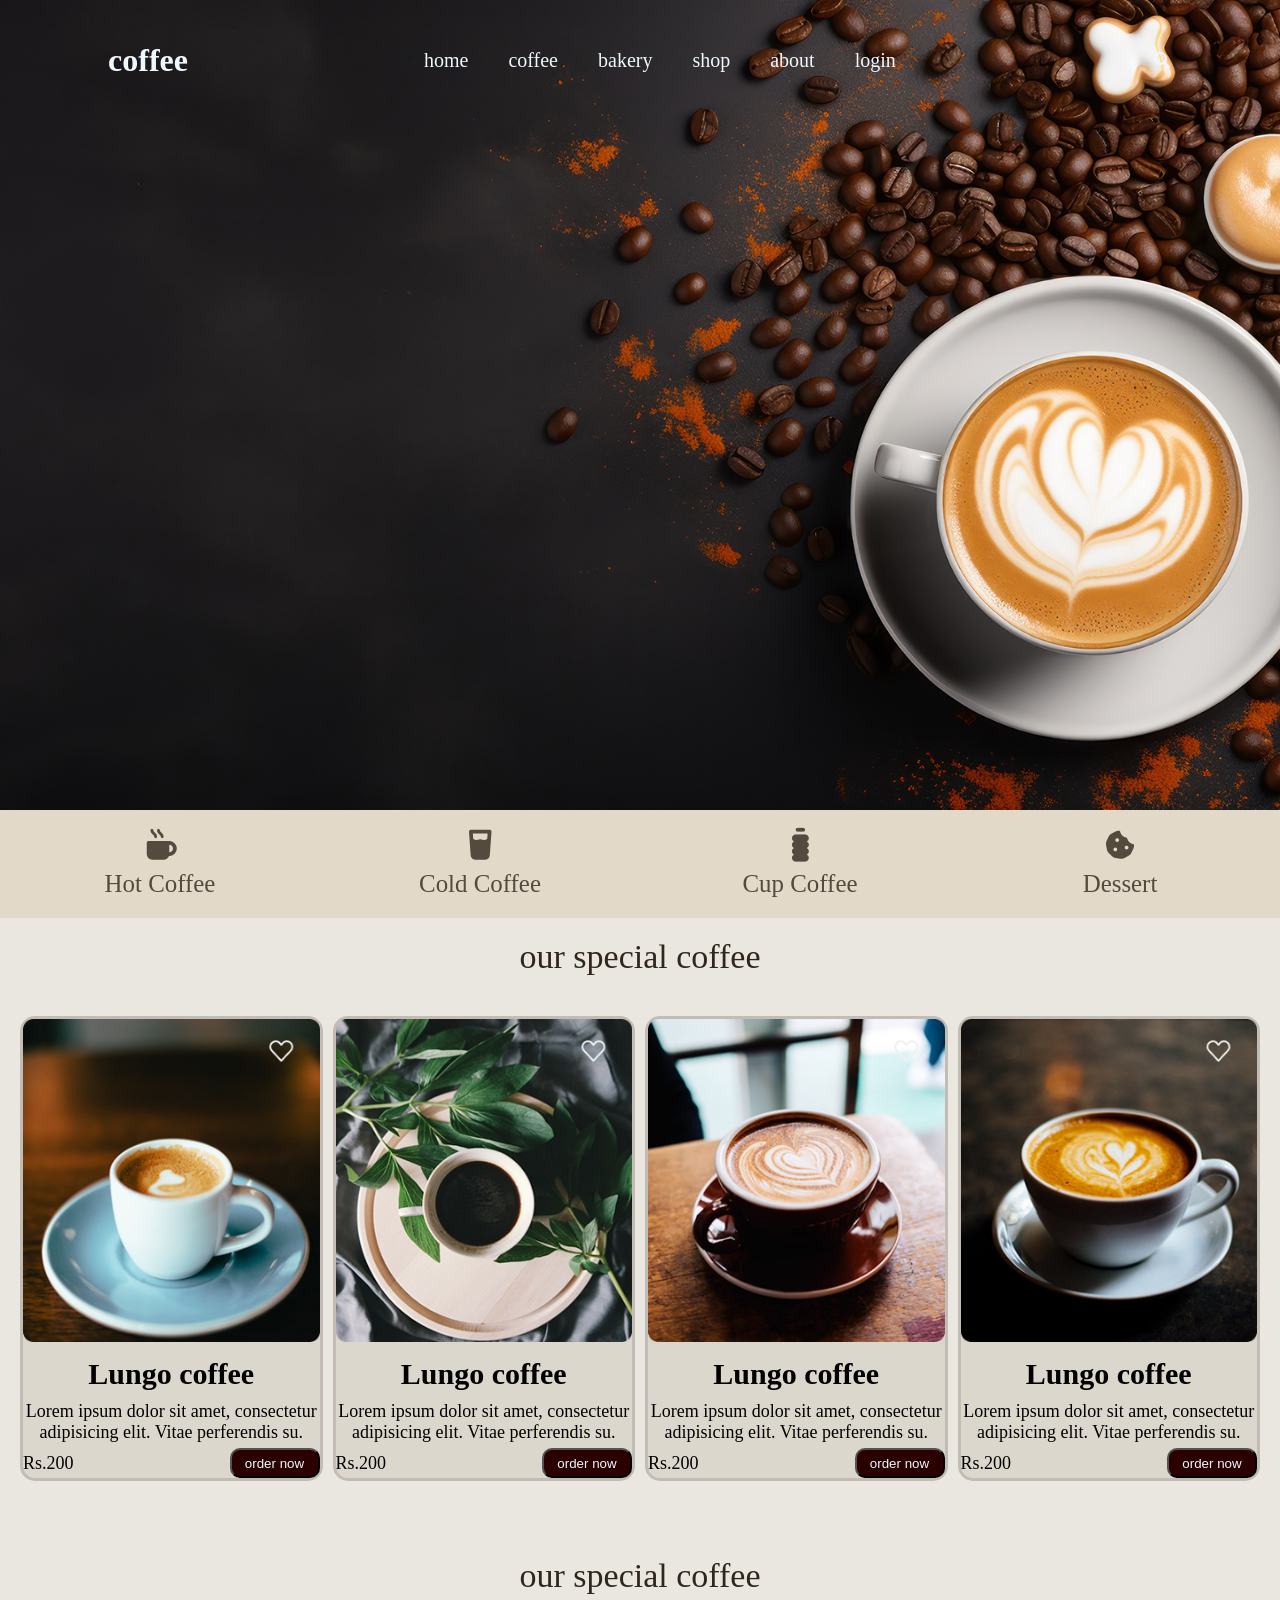
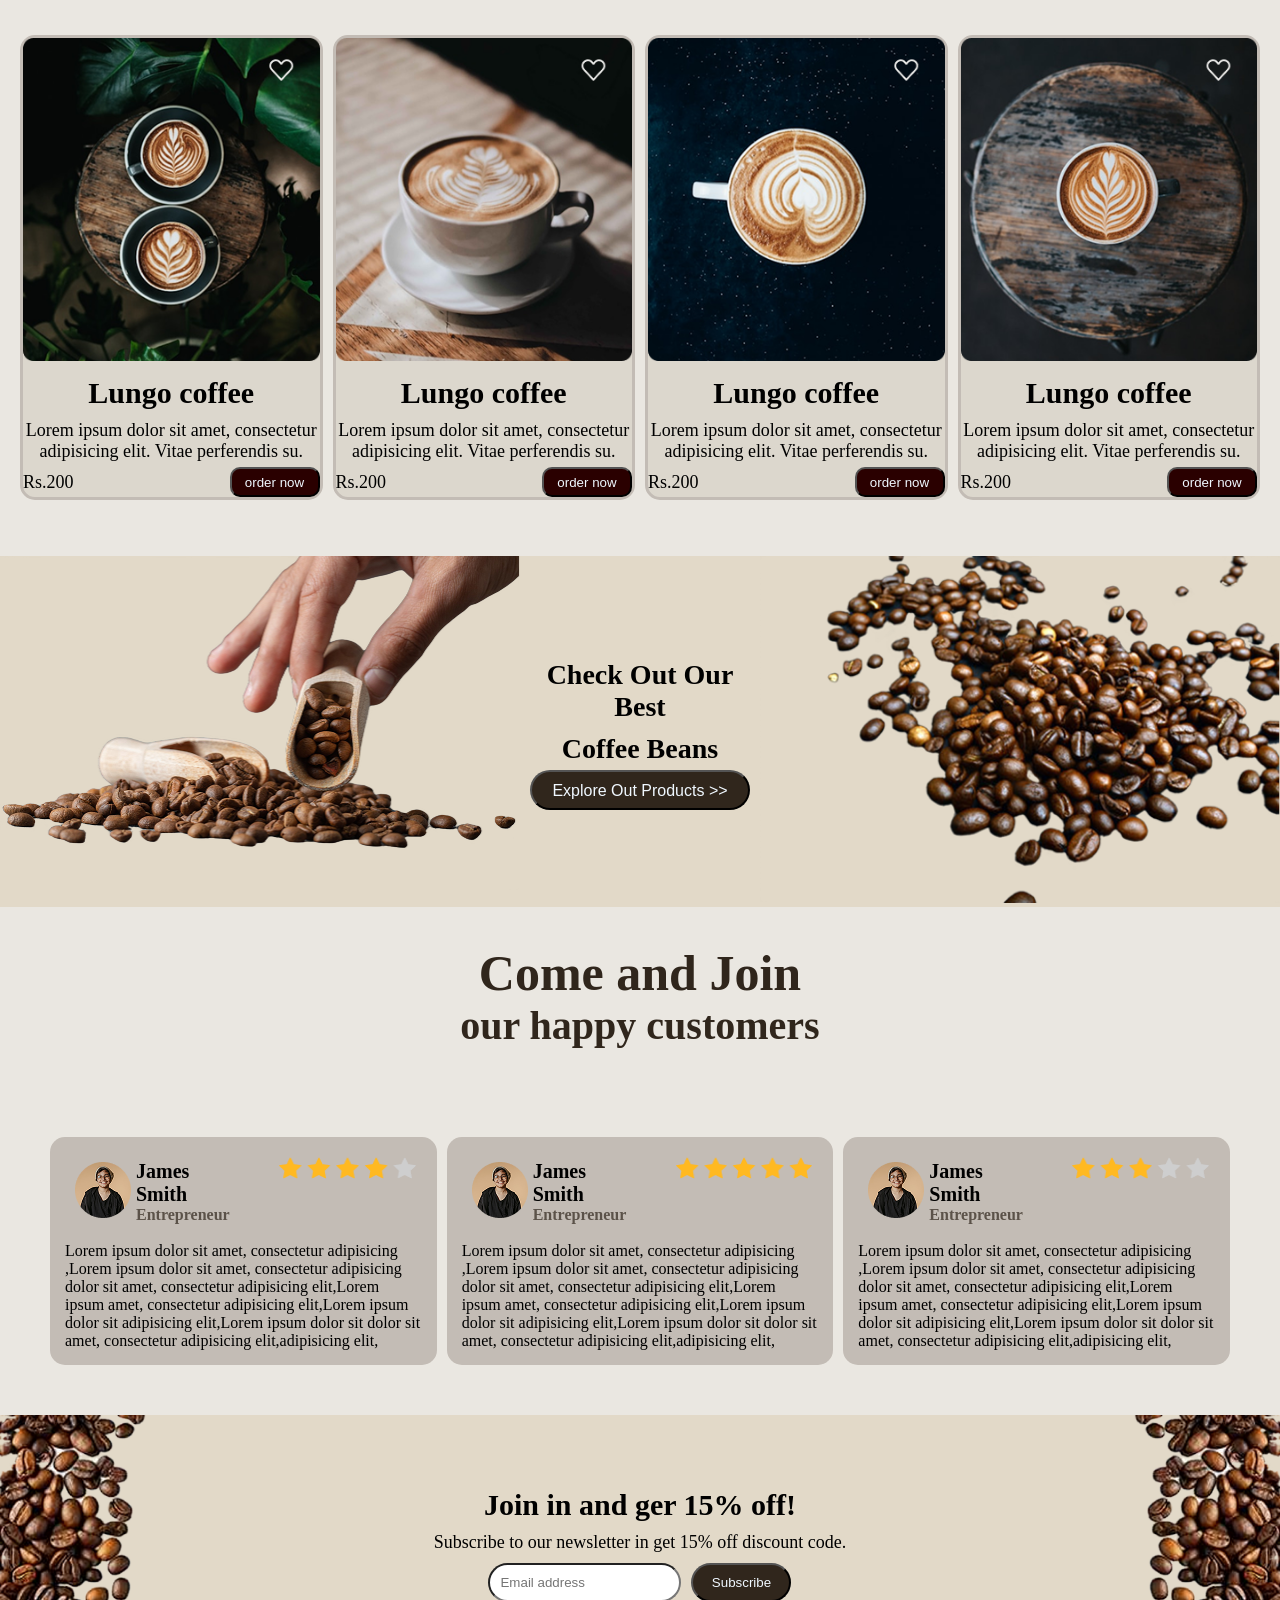
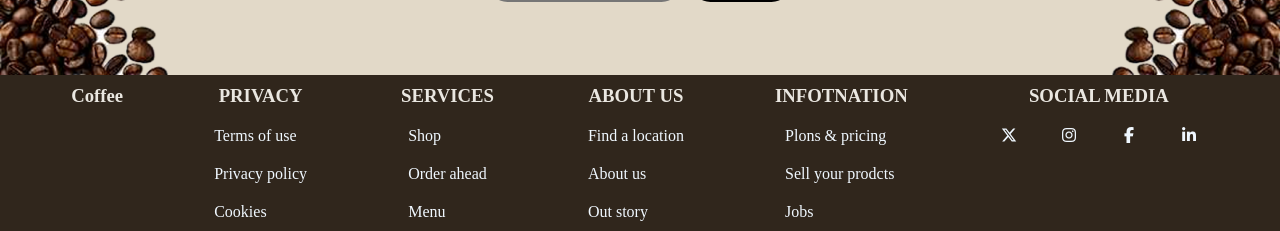
<file: index.html>
<!doctype html>
<html lang="en">
  <head>
    <meta charset="UTF-8" />
    <meta name="viewport" content="width=device-width, initial-scale=1.0" />
    <title>coffee menu</title>
    <!-- stayle css -->
    <link rel="stylesheet" href="css/stayle.css" />
    <!-- icon -->
    <link rel="stylesheet" href="css/all.min.css" />
    <!-- fonts style  -->
    <!-- font1 -->
    <link rel="preconnect" href="https://fonts.googleapis.com" />
    <link rel="preconnect" href="https://fonts.gstatic.com" crossorigin />
    <link
      href="https://fonts.googleapis.com/css2?family=Playfair+Display:ital,wght@0,400..900;1,400..900&display=swap"
      rel="stylesheet"
    />
  </head>
  <body>
    <div class="first_page">
      <div class="backgimg">
        <div class="container">
          <div class="header">
            <h1>coffee</h1>
            <input type="checkbox" id="sidebar-active" />
            <label for="sidebar-active" class="toggle-btn"
              ><i class="fa-solid fa-bars togglee"></i
            ></label>
            <div class="links-container">
              <label for="sidebar-active"
                ><i class="fa-solid fa-x x"></i
              ></label>
              <nav>
                <a href="#">home</a>
                <a href="#">coffee</a>
                <a href="#">bakery</a>
                <a href="#">shop</a>
                <a href="#">about</a>
                <a href="#">login</a>
              </nav>
            </div>
            <i class="fa-solid fa-magnifying-glass serch"></i>
          </div>
        </div>
      </div>
    </div>
    <!-- start small contanent -->
    <div class="sta">
      <div class="container">
        <div class="picon">
          <i class="fa-solid fa-mug-hot"></i>
          <h5>Hot Coffee</h5>
        </div>
        <div class="picon">
          <i class="fa-solid fa-glass-water"></i>
          <h5>Cold Coffee</h5>
        </div>
        <div class="picon">
          <i class="fa-solid fa-bottle-water"></i>
          <h5>Cup Coffee</h5>
        </div>
        <div class="picon">
          <i class="fa-solid fa-cookie-bite"></i>
          <h5>Dessert</h5>
        </div>
      </div>
    </div>
    <!-- end small contanent -->
    <div class="Title"><h3>our special coffee</h3></div>
    <div class="roll">
      <div class="galary">
        <img src="imags/Group 9.png" alt="" />
        <h4>Lungo coffee</h4>
        <p>
          Lorem ipsum dolor sit amet, consectetur adipisicing elit. Vitae
          perferendis su.
        </p>
        <div class="pebut">
          <p>Rs.200</p>
          <button>order now</button>
        </div>
      </div>
      <div class="galary">
        <img src="imags/Group 9 (1).png" alt="" />
        <h4>Lungo coffee</h4>
        <p>
          Lorem ipsum dolor sit amet, consectetur adipisicing elit. Vitae
          perferendis su.
        </p>
        <div class="pebut">
          <p>Rs.200</p>
          <button>order now</button>
        </div>
      </div>
      <div class="galary">
        <img src="imags/Group 9 (2).png" alt="" />
        <h4>Lungo coffee</h4>
        <p>
          Lorem ipsum dolor sit amet, consectetur adipisicing elit. Vitae
          perferendis su.
        </p>
        <div class="pebut">
          <p>Rs.200</p>
          <button>order now</button>
        </div>
      </div>
      <div class="galary">
        <img src="imags/Group 9 (3).png" alt="" />
        <h4>Lungo coffee</h4>
        <p>
          Lorem ipsum dolor sit amet, consectetur adipisicing elit. Vitae
          perferendis su.
        </p>
        <div class="pebut">
          <p>Rs.200</p>
          <button>order now</button>
        </div>
      </div>
    </div>
    <!-- roll2 -->
    <div class="Title"><h3>our special coffee</h3></div>
    <div class="roll">
      <div class="galary">
        <img src="imags/Group 9 (5).png" alt="" />
        <h4>Lungo coffee</h4>
        <p>
          Lorem ipsum dolor sit amet, consectetur adipisicing elit. Vitae
          perferendis su.
        </p>
        <div class="pebut">
          <p>Rs.200</p>
          <button>order now</button>
        </div>
      </div>
      <div class="galary">
        <img src="imags/Group 9 (6).png" alt="" />
        <h4>Lungo coffee</h4>
        <p>
          Lorem ipsum dolor sit amet, consectetur adipisicing elit. Vitae
          perferendis su.
        </p>
        <div class="pebut">
          <p>Rs.200</p>
          <button>order now</button>
        </div>
      </div>
      <div class="galary">
        <img src="imags/Group 9 (7).png" alt="" />
        <h4>Lungo coffee</h4>
        <p>
          Lorem ipsum dolor sit amet, consectetur adipisicing elit. Vitae
          perferendis su.
        </p>
        <div class="pebut">
          <p>Rs.200</p>
          <button>order now</button>
        </div>
      </div>
      <div class="galary">
        <img src="imags/Group 9 (8).png" alt="" />
        <h4>Lungo coffee</h4>
        <p>
          Lorem ipsum dolor sit amet, consectetur adipisicing elit. Vitae
          perferendis su.
        </p>
        <div class="pebut">
          <p>Rs.200</p>
          <button>order now</button>
        </div>
      </div>
    </div>
    <!-- end roll  -->
    <!-- start smallcon2 -->
    <div class="smallcon2">
      <div class="dmg">
        <img src="imags/65646 1.png" alt="" />
      </div>
      <div class="con">
        <h3>Check Out Our Best</h3>
        <h3>Coffee Beans</h3>
        <button>Explore Out Products >></button>
      </div>
      <div class="dmg">
        <img src="imags/istockphoto-1128469742-612x612 1.png" alt="" />
      </div>
    </div>
    <!-- end smallcon2 -->
    <!-- strat Review -->
    <div class="title2">
      <h2>Come and Join</h2>
      <h3>our happy customers</h3>
    </div>
    <div class="Review">
      <!-- cards -->
      <div class="custamer">
        <!-- for profaiel name stars -->
        <div class="box">
          <!-- for profaile name -->
          <div class="picnam">
            <div class="sr">
              <img src="imags/Ellipse 2.png" alt="" />
            </div>
            <div class="hdiv">
              <h3>James Smith</h3>
              <h4>Entrepreneur</h4>
            </div>
          </div>
          <div class="stras">
            <img src="imags/Group 16 (1).png" alt="" />
          </div>
        </div>
        <div class="pdiv2">
          <p>
            Lorem ipsum dolor sit amet, consectetur adipisicing ,Lorem ipsum
            dolor sit amet, consectetur adipisicing dolor sit amet, consectetur
            adipisicing elit,Lorem ipsum amet, consectetur adipisicing
            elit,Lorem ipsum dolor sit adipisicing elit,Lorem ipsum dolor sit
            dolor sit amet, consectetur adipisicing elit,adipisicing elit,
          </p>
        </div>
      </div>
      <!-- cards -->
      <div class="custamer">
        <!-- for profaiel name stars -->
        <div class="box">
          <!-- for profaile name -->
          <div class="picnam">
            <div class="sr">
              <img src="imags/Ellipse 2.png" alt="" />
            </div>
            <div class="hdiv">
              <h3>James Smith</h3>
              <h4>Entrepreneur</h4>
            </div>
          </div>
          <div class="stras">
            <img src="imags/Group 16.png" alt="" />
          </div>
        </div>
        <div class="pdiv2">
          <p>
            Lorem ipsum dolor sit amet, consectetur adipisicing ,Lorem ipsum
            dolor sit amet, consectetur adipisicing dolor sit amet, consectetur
            adipisicing elit,Lorem ipsum amet, consectetur adipisicing
            elit,Lorem ipsum dolor sit adipisicing elit,Lorem ipsum dolor sit
            dolor sit amet, consectetur adipisicing elit,adipisicing elit,
          </p>
        </div>
      </div>
      <!-- cards -->
      <div class="custamer">
        <!-- for profaiel name stars -->
        <div class="box">
          <!-- for profaile name -->
          <div class="picnam">
            <div class="sr">
              <img src="imags/Ellipse 2.png" alt="" />
            </div>
            <div class="hdiv">
              <h3>James Smith</h3>
              <h4>Entrepreneur</h4>
            </div>
          </div>
          <div class="stras">
            <img src="imags/Group 16 (2).png" alt="" />
          </div>
        </div>
        <div class="pdiv2">
          <p>
            Lorem ipsum dolor sit amet, consectetur adipisicing ,Lorem ipsum
            dolor sit amet, consectetur adipisicing dolor sit amet, consectetur
            adipisicing elit,Lorem ipsum amet, consectetur adipisicing
            elit,Lorem ipsum dolor sit adipisicing elit,Lorem ipsum dolor sit
            dolor sit amet, consectetur adipisicing elit,adipisicing elit,
          </p>
        </div>
      </div>
    </div>
    <!-- serch  -->
    <div class="search">
      <div class="pic">
        <img src="imags/download 1.png" alt="" />
      </div>
      <div class="serac">
        <div class="dh">
          <h2>Join in and ger 15% off!</h2>
          <h3>Subscribe to our newsletter in get 15% off discount code.</h3>
        </div>
        <div class="src">
          <input type="search" id="j" placeholder="Email address" />
          <button>Subscribe</button>
        </div>
      </div>
      <div class="pic">
        <img src="imags/download 2.png" alt="" />
      </div>
    </div>
    <!-- search end -->
    <!-- start footer  -->
    <footer>
      <div class="container">
        <h3>Coffee</h3>
      </div>
      <div class="container">
        <h3>PRIVACY</h3>
        <ul>
          <li><a href="">Terms of use</a></li>
          <li><a href="">Privacy policy</a></li>
          <li><a href="">Cookies</a></li>
        </ul>
      </div>
      <div class="container">
        <h3>SERVICES</h3>
        <ul>
          <li><a href="">Shop</a></li>
          <li><a href="">Order ahead</a></li>
          <li><a href="">Menu</a></li>
        </ul>
      </div>
      <div class="container">
        <h3>ABOUT US</h3>
        <ul>
          <li><a href="">Find a location</a></li>
          <li><a href="">About us</a></li>
          <li><a href="">Out story</a></li>
        </ul>
      </div>
      <div class="container">
        <h3>INFOTNATION</h3>
        <ul>
          <li><a href="">Plons & pricing</a></li>
          <li><a href="">Sell your prodcts</a></li>
          <li><a href="">Jobs</a></li>
        </ul>
      </div>
      <div class="container social-links">
        <h3>SOCIAL MEDIA</h3>
        <ul>
          <li>
            <a href=""><i class="fa-brands fa-x-twitter"></i></a>
          </li>
          <li>
            <a href=""><i class="fa-brands fa-instagram"></i></a>
          </li>
          <li>
            <a href=""><i class="fa-brands fa-facebook-f"></i></a>
          </li>
          <li>
            <a href=""><i class="fa-brands fa-linkedin-in"></i></a>
          </li>
        </ul>
      </div>
    </footer>
    <!-- end footer  -->
  </body>
</html>
</file>
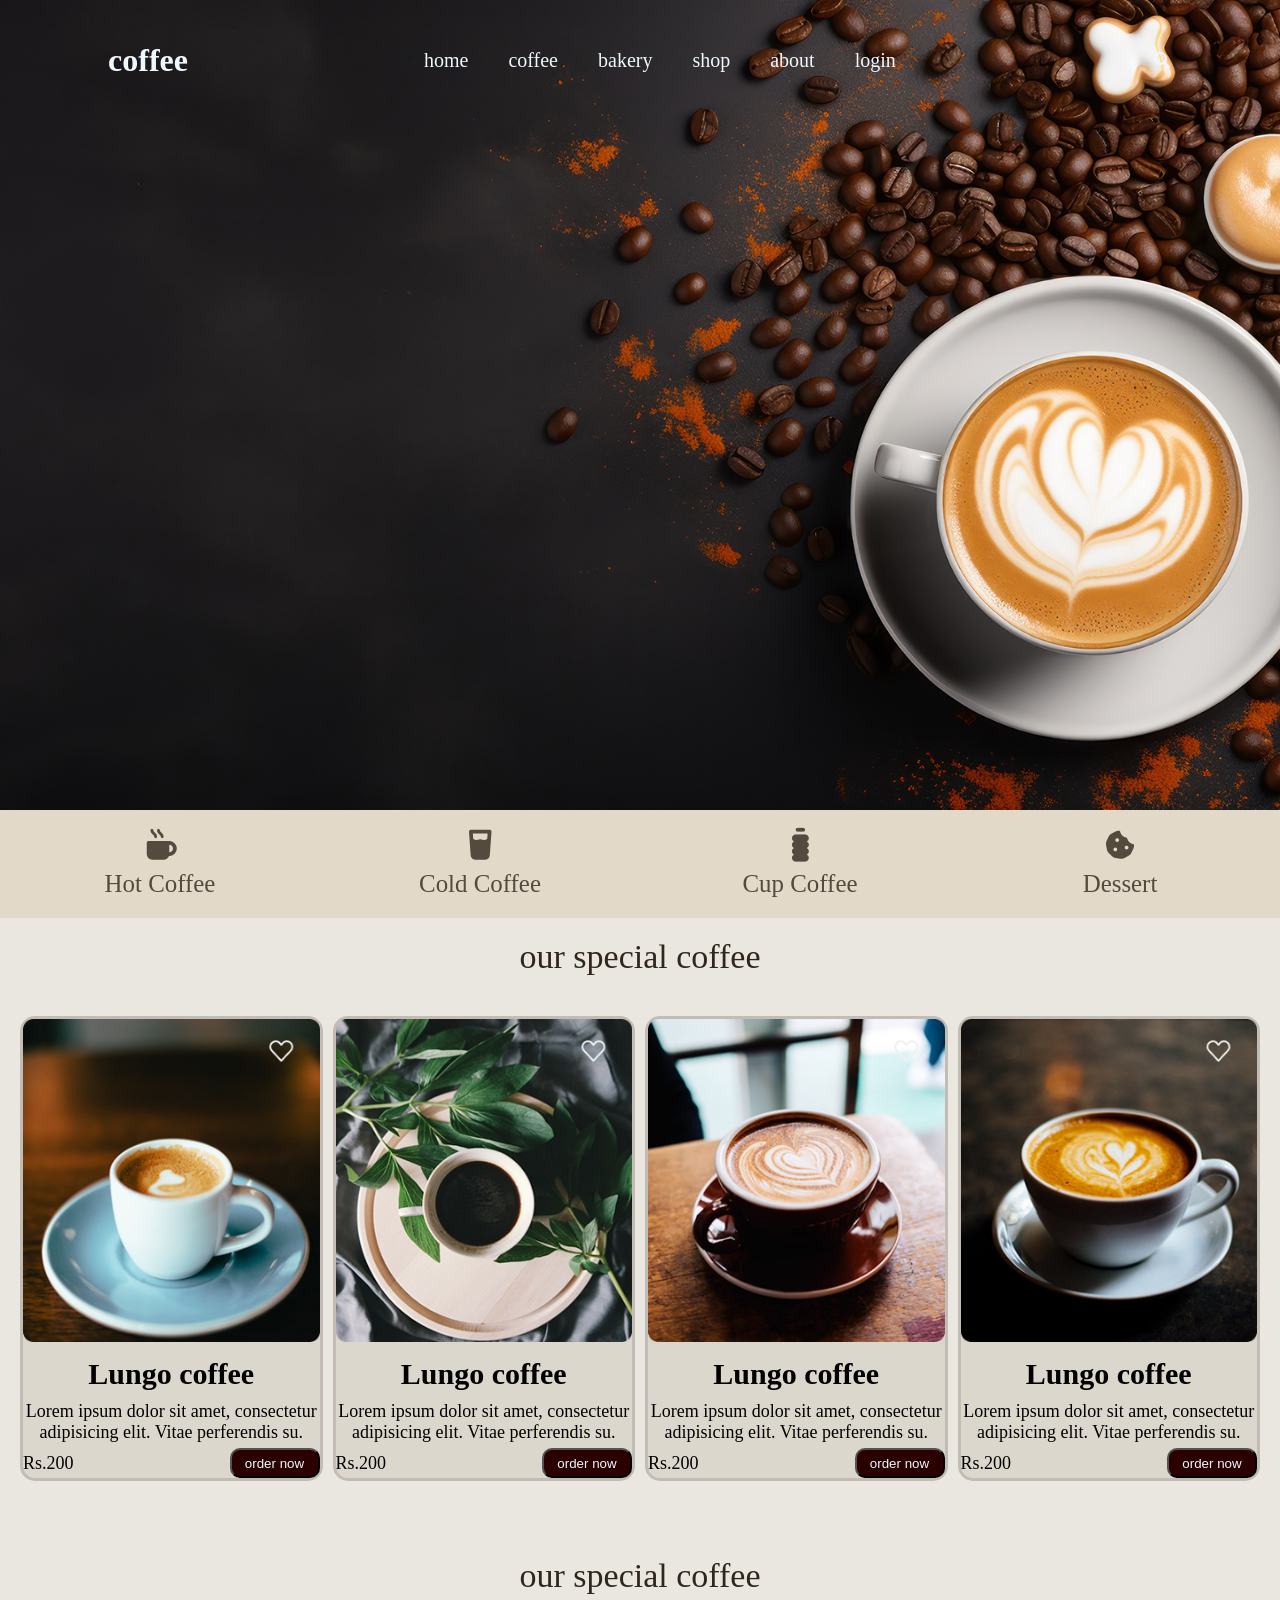
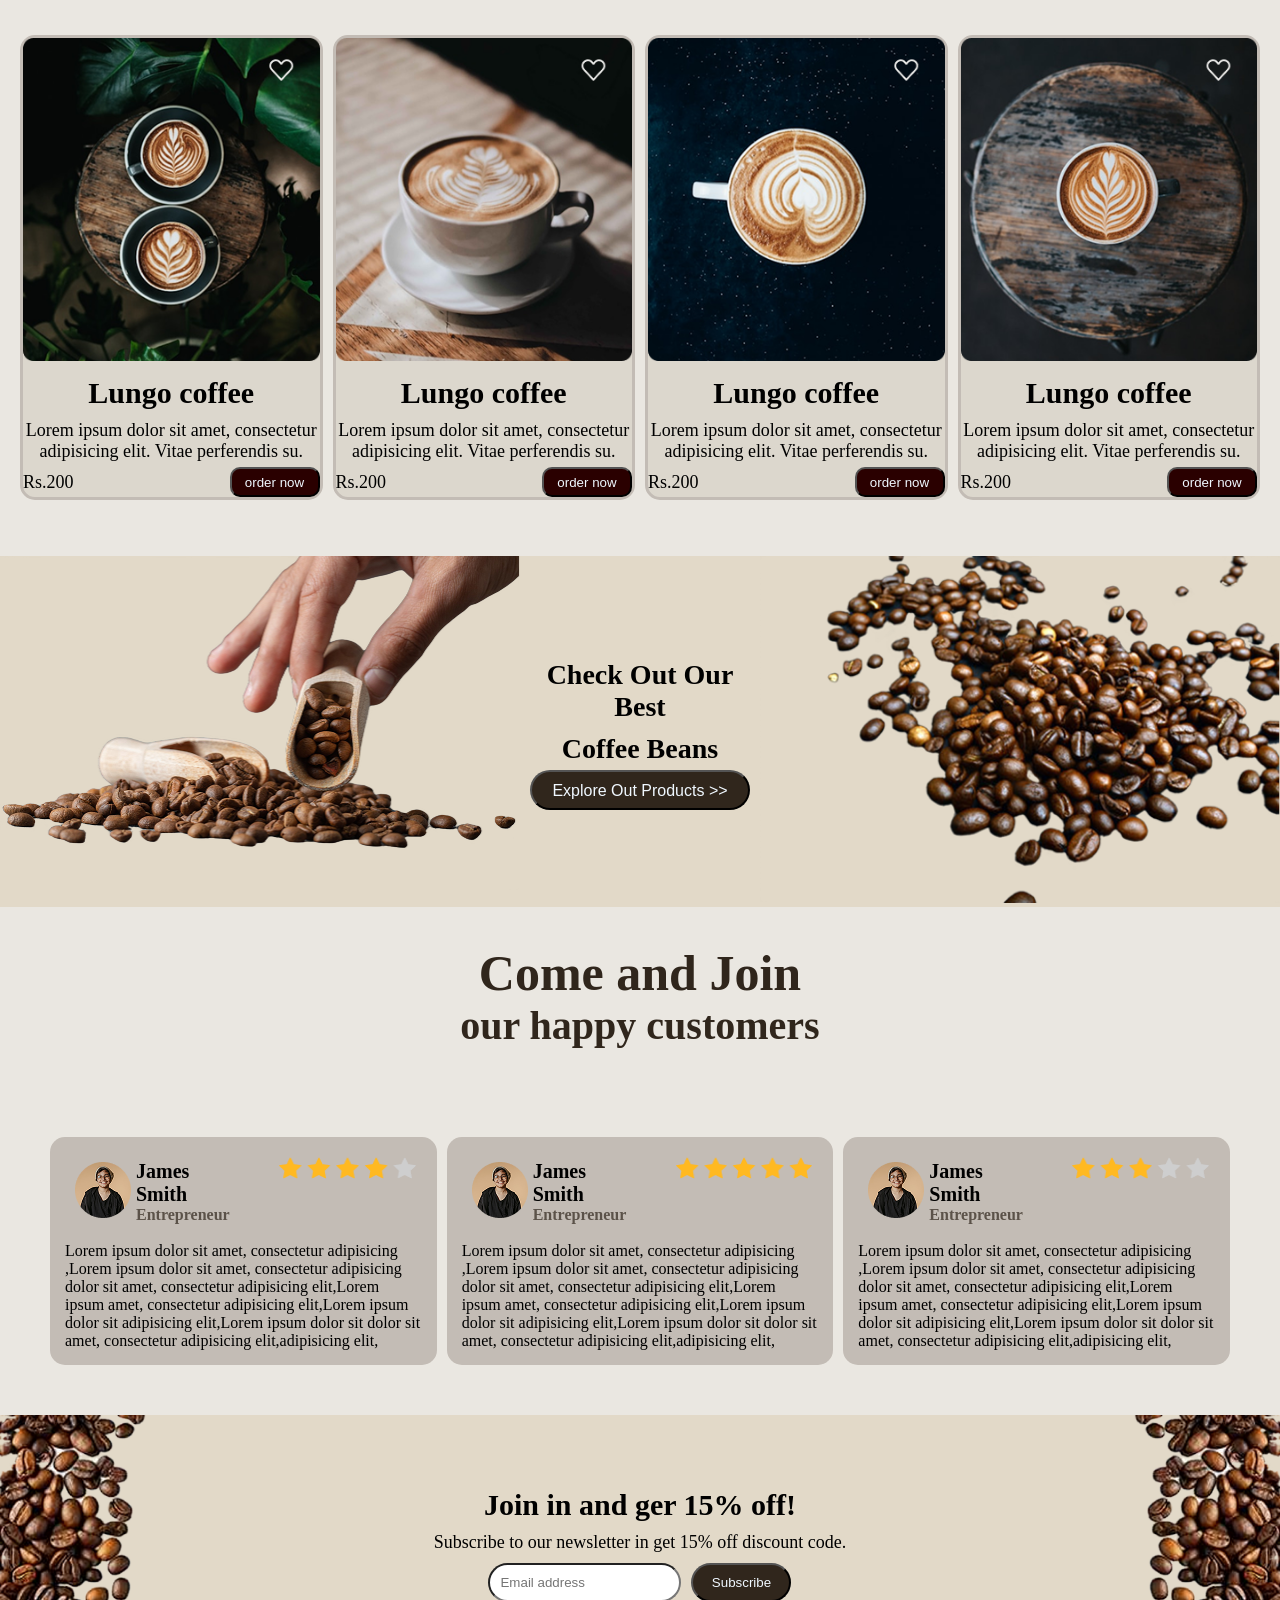
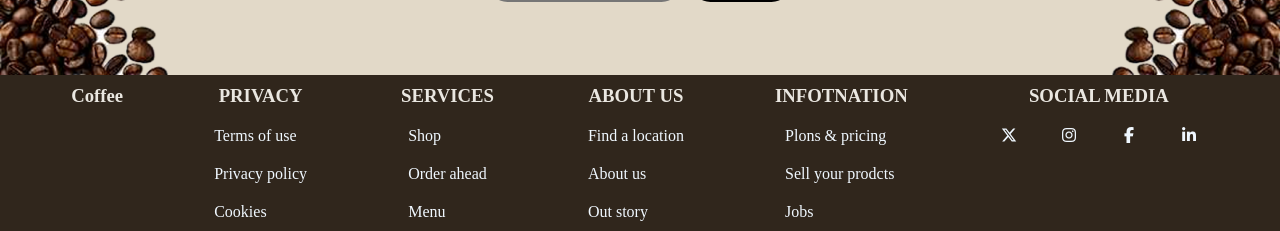
<file: html/index.html>
<!doctype html>
<html lang="en">
  <head>
    <meta charset="UTF-8" />
    <meta name="viewport" content="width=device-width, initial-scale=1.0" />
    <title>coffee menu</title>
    <!-- stayle css -->
    <link rel="stylesheet" href="/css/stayle.css" />
    <!-- icon -->
    <link rel="stylesheet" href="/css/all.min.css" />
    <!-- fonts style  -->
    <!-- font1 -->
    <link rel="preconnect" href="https://fonts.googleapis.com" />
    <link rel="preconnect" href="https://fonts.gstatic.com" crossorigin />
    <link
      href="https://fonts.googleapis.com/css2?family=Playfair+Display:ital,wght@0,400..900;1,400..900&display=swap"
      rel="stylesheet"
    />
  </head>
  <body>
    <div class="first_page">
      <div class="backgimg">
        <div class="container">
          <div class="header">
            <h1>coffee</h1>
            <input type="checkbox" id="sidebar-active" />
            <label for="sidebar-active" class="toggle-btn"
              ><i class="fa-solid fa-bars togglee"></i
            ></label>
            <div class="links-container">
              <label for="sidebar-active"
                ><i class="fa-solid fa-x x"></i
              ></label>
              <nav>
                <a href="#">home</a>
                <a href="#">coffee</a>
                <a href="#">bakery</a>
                <a href="#">shop</a>
                <a href="#">about</a>
                <a href="#">login</a>
              </nav>
            </div>
            <i class="fa-solid fa-magnifying-glass serch"></i>
          </div>
        </div>
      </div>
    </div>
    <!-- start small contanent -->
    <div class="sta">
      <div class="container">
        <div class="picon">
          <i class="fa-solid fa-mug-hot"></i>
          <h5>Hot Coffee</h5>
        </div>
        <div class="picon">
          <i class="fa-solid fa-glass-water"></i>
          <h5>Cold Coffee</h5>
        </div>
        <div class="picon">
          <i class="fa-solid fa-bottle-water"></i>
          <h5>Cup Coffee</h5>
        </div>
        <div class="picon">
          <i class="fa-solid fa-cookie-bite"></i>
          <h5>Dessert</h5>
        </div>
      </div>
    </div>
    <!-- end small contanent -->
    <div class="Title"><h3>our special coffee</h3></div>
    <div class="roll">
      <div class="galary">
        <img src="/imags/Group 9.png" alt="" />
        <h4>Lungo coffee</h4>
        <p>
          Lorem ipsum dolor sit amet, consectetur adipisicing elit. Vitae
          perferendis su.
        </p>
        <div class="pebut">
          <p>Rs.200</p>
          <button>order now</button>
        </div>
      </div>
      <div class="galary">
        <img src="/imags/Group 9 (1).png" alt="" />
        <h4>Lungo coffee</h4>
        <p>
          Lorem ipsum dolor sit amet, consectetur adipisicing elit. Vitae
          perferendis su.
        </p>
        <div class="pebut">
          <p>Rs.200</p>
          <button>order now</button>
        </div>
      </div>
      <div class="galary">
        <img src="/imags/Group 9 (2).png" alt="" />
        <h4>Lungo coffee</h4>
        <p>
          Lorem ipsum dolor sit amet, consectetur adipisicing elit. Vitae
          perferendis su.
        </p>
        <div class="pebut">
          <p>Rs.200</p>
          <button>order now</button>
        </div>
      </div>
      <div class="galary">
        <img src="/imags/Group 9 (3).png" alt="" />
        <h4>Lungo coffee</h4>
        <p>
          Lorem ipsum dolor sit amet, consectetur adipisicing elit. Vitae
          perferendis su.
        </p>
        <div class="pebut">
          <p>Rs.200</p>
          <button>order now</button>
        </div>
      </div>
    </div>
    <!-- roll2 -->
    <div class="Title"><h3>our special coffee</h3></div>
    <div class="roll">
      <div class="galary">
        <img src="/imags/Group 9 (5).png" alt="" />
        <h4>Lungo coffee</h4>
        <p>
          Lorem ipsum dolor sit amet, consectetur adipisicing elit. Vitae
          perferendis su.
        </p>
        <div class="pebut">
          <p>Rs.200</p>
          <button>order now</button>
        </div>
      </div>
      <div class="galary">
        <img src="/imags/Group 9 (6).png" alt="" />
        <h4>Lungo coffee</h4>
        <p>
          Lorem ipsum dolor sit amet, consectetur adipisicing elit. Vitae
          perferendis su.
        </p>
        <div class="pebut">
          <p>Rs.200</p>
          <button>order now</button>
        </div>
      </div>
      <div class="galary">
        <img src="/imags/Group 9 (7).png" alt="" />
        <h4>Lungo coffee</h4>
        <p>
          Lorem ipsum dolor sit amet, consectetur adipisicing elit. Vitae
          perferendis su.
        </p>
        <div class="pebut">
          <p>Rs.200</p>
          <button>order now</button>
        </div>
      </div>
      <div class="galary">
        <img src="/imags/Group 9 (8).png" alt="" />
        <h4>Lungo coffee</h4>
        <p>
          Lorem ipsum dolor sit amet, consectetur adipisicing elit. Vitae
          perferendis su.
        </p>
        <div class="pebut">
          <p>Rs.200</p>
          <button>order now</button>
        </div>
      </div>
    </div>
    <!-- end roll  -->
    <!-- start smallcon2 -->
    <div class="smallcon2">
      <div class="dmg">
        <img src="/imags/65646 1.png" alt="" />
      </div>
      <div class="con">
        <h3>Check Out Our Best</h3>
        <h3>Coffee Beans</h3>
        <button>Explore Out Products >></button>
      </div>
      <div class="dmg">
        <img src="/imags/istockphoto-1128469742-612x612 1.png" alt="" />
      </div>
    </div>
    <!-- end smallcon2 -->
    <!-- strat Review -->
    <div class="title2">
      <h2>Come and Join</h2>
      <h3>our happy customers</h3>
    </div>
    <div class="Review">
      <!-- cards -->
      <div class="custamer">
        <!-- for profaiel name stars -->
        <div class="box">
          <!-- for profaile name -->
          <div class="picnam">
            <div class="sr">
              <img src="/imags/Ellipse 2.png" alt="" />
            </div>
            <div class="hdiv">
              <h3>James Smith</h3>
              <h4>Entrepreneur</h4>
            </div>
          </div>
          <div class="stras">
            <img src="/imags/Group 16 (1).png" alt="" />
          </div>
        </div>
        <div class="pdiv2">
          <p>
            Lorem ipsum dolor sit amet, consectetur adipisicing ,Lorem ipsum
            dolor sit amet, consectetur adipisicing dolor sit amet, consectetur
            adipisicing elit,Lorem ipsum amet, consectetur adipisicing
            elit,Lorem ipsum dolor sit adipisicing elit,Lorem ipsum dolor sit
            dolor sit amet, consectetur adipisicing elit,adipisicing elit,
          </p>
        </div>
      </div>
      <!-- cards -->
      <div class="custamer">
        <!-- for profaiel name stars -->
        <div class="box">
          <!-- for profaile name -->
          <div class="picnam">
            <div class="sr">
              <img src="/imags/Ellipse 2.png" alt="" />
            </div>
            <div class="hdiv">
              <h3>James Smith</h3>
              <h4>Entrepreneur</h4>
            </div>
          </div>
          <div class="stras">
            <img src="/imags/Group 16.png" alt="" />
          </div>
        </div>
        <div class="pdiv2">
          <p>
            Lorem ipsum dolor sit amet, consectetur adipisicing ,Lorem ipsum
            dolor sit amet, consectetur adipisicing dolor sit amet, consectetur
            adipisicing elit,Lorem ipsum amet, consectetur adipisicing
            elit,Lorem ipsum dolor sit adipisicing elit,Lorem ipsum dolor sit
            dolor sit amet, consectetur adipisicing elit,adipisicing elit,
          </p>
        </div>
      </div>
      <!-- cards -->
      <div class="custamer">
        <!-- for profaiel name stars -->
        <div class="box">
          <!-- for profaile name -->
          <div class="picnam">
            <div class="sr">
              <img src="/imags/Ellipse 2.png" alt="" />
            </div>
            <div class="hdiv">
              <h3>James Smith</h3>
              <h4>Entrepreneur</h4>
            </div>
          </div>
          <div class="stras">
            <img src="/imags/Group 16 (2).png" alt="" />
          </div>
        </div>
        <div class="pdiv2">
          <p>
            Lorem ipsum dolor sit amet, consectetur adipisicing ,Lorem ipsum
            dolor sit amet, consectetur adipisicing dolor sit amet, consectetur
            adipisicing elit,Lorem ipsum amet, consectetur adipisicing
            elit,Lorem ipsum dolor sit adipisicing elit,Lorem ipsum dolor sit
            dolor sit amet, consectetur adipisicing elit,adipisicing elit,
          </p>
        </div>
      </div>
    </div>
    <!-- serch  -->
    <div class="search">
      <div class="pic">
        <img src="/imags/download 1.png" alt="" />
      </div>
      <div class="serac">
        <div class="dh">
          <h2>Join in and ger 15% off!</h2>
          <h3>Subscribe to our newsletter in get 15% off discount code.</h3>
        </div>
        <div class="src">
          <input type="search" id="j" placeholder="Email address" />
          <button>Subscribe</button>
        </div>
      </div>
      <div class="pic">
        <img src="/imags/download 2.png" alt="" />
      </div>
    </div>
    <!-- search end -->
    <!-- start footer  -->
    <footer>
      <div class="container">
        <h3>Coffee</h3>
      </div>
      <div class="container">
        <h3>PRIVACY</h3>
        <ul>
          <li><a href="">Terms of use</a></li>
          <li><a href="">Privacy policy</a></li>
          <li><a href="">Cookies</a></li>
        </ul>
      </div>
      <div class="container">
        <h3>SERVICES</h3>
        <ul>
          <li><a href="">Shop</a></li>
          <li><a href="">Order ahead</a></li>
          <li><a href="">Menu</a></li>
        </ul>
      </div>
      <div class="container">
        <h3>ABOUT US</h3>
        <ul>
          <li><a href="">Find a location</a></li>
          <li><a href="">About us</a></li>
          <li><a href="">Out story</a></li>
        </ul>
      </div>
      <div class="container">
        <h3>INFOTNATION</h3>
        <ul>
          <li><a href="">Plons & pricing</a></li>
          <li><a href="">Sell your prodcts</a></li>
          <li><a href="">Jobs</a></li>
        </ul>
      </div>
      <div class="container social-links">
        <h3>SOCIAL MEDIA</h3>
        <ul>
          <li>
            <a href=""><i class="fa-brands fa-x-twitter"></i></a>
          </li>
          <li>
            <a href=""><i class="fa-brands fa-instagram"></i></a>
          </li>
          <li>
            <a href=""><i class="fa-brands fa-facebook-f"></i></a>
          </li>
          <li>
            <a href=""><i class="fa-brands fa-linkedin-in"></i></a>
          </li>
        </ul>
      </div>
    </footer>
    <!-- end footer  -->
  </body>
</html>
</file>
<file: css/stayle.css>
*{
    box-sizing: border-box;
    margin: 0;
    padding: 0;
    
}
body{
    background-color: #eae7e1;
}
/* backgrounf picture */
.first_page .backgimg{
    background-image: url("../imags/espresso-surrounded-by-scattered-coffee-beans-dark-surface 1.png");
    background-size: cover;
    background-position: center;
    background-repeat: no-repeat;
    min-height:90vh;
}
@media (max-width:768px) {
    .first_page .backgimg{
        min-height: auto;
        aspect-ratio: 1920 / 1000;
        background-size: contain;
        background-position: center top;
    }
}
/* backgrounf picture */
/* start header  */
.backgimg .container{
    color: aliceblue;
}
.backgimg .container .header{
    display: flex;
    justify-content: space-evenly;
    padding-top: 20px;
    align-items: center;
    width: 100%;
    height: 100px;
}
.container .header h1{
    grid-area: logo;
}
#sidebar-active{
    display: none;
}
.container .header i{
    display: none;
}
.container .header .serch{
    display: block;
    grid-area: sechh;
}
.container .header .toggle-btn{
    grid-area: togglee;
}
.links-container{
    width: 50%;
    display: flex;
    height: 100%;
    align-items: center;

}
nav{
    display: flex;
    justify-content: space-evenly;
    align-items: center;
    margin-right:20px ;
}
nav a{
    height: 100%;
    display: flex;
    align-items: center;
    padding: 0 20px;
    text-decoration: none;
    color: aliceblue;
    font-size: 20px;
    
}
nav a:hover{
    color:#544A3E;
}
@media (max-width:880px) {
    .backgimg .container .header{
        display: grid;
        grid-template-columns: repeat(3,1fr);
        grid-template-areas: "logo sechh togglee";
        justify-content: center;
        align-items: center;
        justify-items: center; 

    }
    .links-container{
        display: none;
        flex-direction: column;
        align-items: flex-start;
        position: fixed;
        right: 0;
        top: 0;
        width: 300px;
        background-color: #30261C;

    }
    nav {
        flex-direction: column;
        width: 100%;
        height: 50%;
        align-items: flex-start;
    }
    nav a{
        box-sizing: border-box;
        height: auto;
        width: 100%;
        padding: 20px 30px;
    }
    nav a:active{
    color: yellow;
    }
    .container .header i{
        padding: 20px 30px;
        display: block;
}
#sidebar-active:checked ~.links-container{
        display: flex;
}
    
}

/* start small contanent  */
/* Base styles (larger screens) */
.sta .container{
    background-color: #E2D9C8;
    display: grid;
    grid-template-columns: repeat(4, 1fr);
    justify-content: space-between;
}
.sta .container .picon{
    display: grid;
    justify-content: center;
    font-size: 30px;
    padding: 20px;
    color: #544A3E;
    font-weight: 500;
    gap: 10px;
    text-align: center;
}
.sta .container .picon i{
justify-self: center;
}
.sta .container .picon h5{
    font-weight: 500;
}
/* Mobile styles (smaller screens) */
@media (max-width:468px){
.sta .container{
    background-color: #E2D9C8;
    display: grid;
    grid-template-columns: repeat(4, 70px);
    justify-content: space-around;
    align-items: center;
    padding: 10px;
    gap: 20px;
}
.sta .container .picon{
    display: grid;
    justify-content: center;
    align-items: center;
    justify-self: center;
    gap: 10px;
    font-size: 25px;
}
}
/* end small contanent  */
/* roll start  */
.Title {
    width: 100%;
    background-color: #eae7e1;
    padding: 20px;
}
.Title h3{
    text-align: center;
    font-size: 34px;
    font-weight: 100;
    color: #30261C;
}
.roll{
    display: grid;
    grid-template-columns: repeat(4, minmax(60px, 1fr));
    background-color: #eae7e1;
    padding: 20px;
    justify-content: space-around;
    gap: 10px;
    padding-bottom: 56px;
}
.roll img{
    width: 100%;
}
.roll .galary{
    display: flex;
    flex-direction: column;
    align-items: center;
    gap: 5px;
    border: #c3bcb5 3px solid;
    border-radius: 15px;
    transition: transform 0.5s ease;
    background-color: #dcd7cd;
}
.galary h4 {
    font-size: 30px;
    margin: 10px 0 5px;
}

.galary p {
    text-align: center;
    font-size: 18px;
    align-self: center;
}
.roll .galary .pebut{
    display: flex;
    width: 100%;
    justify-content: space-between;
}
.roll .galary .pebut button{
    background-color: #2A0000;
    color: aliceblue;
    border-radius: 10px;
    width: 90px;
    height: 30px;
}
.roll .galary:hover{
    transform: translateY(-10px)
}
@media (max-width: 600px) {
    .roll {
        display: flex;
        overflow-x: auto;
        scroll-snap-type: x mandatory;
        gap: 15px;
        /* إخفاء شريط التمرير */
        scrollbar-width: none;           /* Firefox */
        -ms-overflow-style: none;        /* Old Edge */
    }
    .roll img{
    width: 80%;
}
.roll .galary p{
    font-size: 20px;
}
    .roll::-webkit-scrollbar {
        display: none;                   /* Chrome, Safari */
    }

    .galary {
        flex: 0 0 85%;
        scroll-snap-align: center;
    }
    
    
}
/* end roll  */
/* start smallcon2 */
.smallcon2{
    width: 100%;
    background-color: #E2D9C8;
    display: flex;
    justify-content: space-between;
    align-items: stretch;
    flex-wrap: nowrap;
}
.smallcon2 .dmg{
    width: 100%;
    object-fit: cover;
}
.smallcon2 .dmg img{
    width: 100%;
    object-fit: cover;
}
.smallcon2 .con{
    width: 40%;
    display: flex;
    flex-direction: column;
    justify-content: center;
    align-items: center;
    padding: 10px;
}
.smallcon2 .con h3{
    font-size: 28px;
    padding: 5px;
    text-align: center;
}
.smallcon2 .con button{
    background-color: #30261C;
    color: aliceblue;
    white-space: nowrap;
    padding: 10px 20px;
    width: auto;
    border-radius: 20px;
    height: 40px;
    font-size: 16px;
    cursor: pointer;
}

/* smallcon2 small screens */
@media (max-width: 600px){
    .smallcon2{
        flex-direction: column; /* أهم تغيير: نرتب العناصر فوق بعض بدل جنب بعض */
        height: auto; 
    }
    .smallcon2 .dmg img{
        width: 100%; 
        object-fit: contain;
    }
    .smallcon2 .con{
        width: 100%; 
        padding: 15px 10px;
    }
    .smallcon2 .con h3{
        font-size: 20px;
    }
    .smallcon2 .con button{
        font-size: 13px;
        padding: 8px 16px;
    }
} 


/* end smallcon2 */
/* strat Review */
.title2{
    width: 100%;
    display: flex;
    height: 20vh;
    flex-direction: column;
    justify-content: center;
    align-items: center;
    color: #30261C;
}
.title2 h2{
    font-size: 50px;
}
.title2 h3{
    font-size: 40px;
}
.Review{
    width: 100%;
    height: 50%;
    display: flex;
    justify-content: space-around;
    padding: 50px;
    gap: 10px;
}
.Review .custamer{
    max-width: 40%;
    background-color: #c3bcb5;
    border-radius: 15px;
    padding: 10px;
    transition: transform 0.5s ease;
}
.Review .custamer:hover{
    transform: translatey(-10px);
}
.Review .custamer .box{
    display: flex;
    justify-content: space-between;
    padding: 10px;
}
.Review .custamer .box .picnam{
    display: flex;
    justify-content: space-around;
    width: 40%;
    align-items: center;
}
.Review .sr{
    padding: 5px;

}
.Review .hdiv h3{
    font-size: 20px;
}
.Review .hdiv h4{
    color: #30261C;
    opacity: 0.7;
}
.Review .stras{
    display: flex;
    width: 40%;
    align-items: flex-start;
    justify-content: center;
}
.Review .stras img{
    width: 100%;
}
.Review .pdiv2{
    padding: 5px;
}
@media (max-width: 850px) {
    .Review {
        overflow-x: auto;
        scroll-snap-type: x mandatory;
        gap: 15px;
        padding: 50px 20px;         /* مسافة يمين ويسار عشان الكارد ما يلزق بحواف الشاشة */
        scrollbar-width: none;
        -ms-overflow-style: none;
    }
    .Review::-webkit-scrollbar {
        display: none;               /* إخفاء شريط التمرير في كروم/سفاري */
    }
    .Review .custamer {
        flex: 0 0 90%;                
        max-width: 90%;               
        scroll-snap-align: center;
    }
    .Review .custamer .box .picnam {
        width: auto;                  
    }
    .Review .stras {
        width: auto;
    }
    .title2 h2{
    font-size: 40px;
}
.title2 h3{
    font-size: 30px;
}
}
/* end Review */
/* strat search  */
.search{
    width: 100%;
    background-color: #E2D9C8;
    display: flex;
    justify-content: space-between;
    overflow: hidden;
}
.search .pic{
    width: 30%;
}
.search .pic img{
    width: 100%;
    height: 100%;
}
.search .serac{
    display: flex;
    flex-direction: column;
    justify-content: center;
    align-items: center;
}
.search .serac .dh {
    display: flex;
    flex-direction: column;
    justify-content: center;
    align-items: center;
}
.search .dh h2{
    padding: 5px;
    font-size: 30px;
    font-weight: 900;
    text-align: center;
}
.search .dh h3{
    padding: 5px;
    font-weight: 200;
    font-size: 18px;
    text-align: center;
}
.search .src{
    display: flex;
    justify-content: center;
    width: 100%;
}
.search .src button{
    background-color: #30261C;
    padding: 10px;
    width: 100px;
    border-radius: 80px;
    color: aliceblue;
    margin: 5px;
}
.search .src input{
    padding: 10px;
    border-radius: 80px;
    margin: 5px;
}
@media (max-width: 580px){
    .search{
        display: flex;
        flex-direction: column;
        overflow: hidden;
    }
    .search .pic{
        width: 100%;
        height: 100%;
    }
    .search .pic:first-child img {
    -webkit-mask-image: linear-gradient(to bottom, black 40%, transparent 100%);
    mask-image: linear-gradient(to bottom, black 40%, transparent 100%);
}

.search .pic:last-child img {
    -webkit-mask-image: linear-gradient(to top, black 40%, transparent 100%);
    mask-image: linear-gradient(to top, black 40%, transparent 100%);
}
    .search .dh h2{
    padding: 5px;
    font-size: 20px;
    font-weight: 900;
}
.search .dh h3{
    padding: 5px;
    font-weight: 200;
    font-size: 16px
}
.search .src button{
    padding: 5px;
}
} 
/* end search */
/* start footer  */
footer{
    display: flex;
    background-color: #30261C;
    justify-content: space-evenly;
    color: #eae7e1;
    width: 100%;
    height: 40%;
    flex-wrap: wrap;
}
footer .container h3{
    padding: 10px;
    text-align: center;
}
footer .container ul{
    list-style: none;
}
footer .container li{
    padding: 10px;
}
footer .container a{
    text-decoration: none;
    color: aliceblue;
    padding: 10px;
}
.social-links ul{
    display: flex;
}
/* end footer  */
/* الحمداالله الذي بنعمته تتم الصالحات */
</file>
